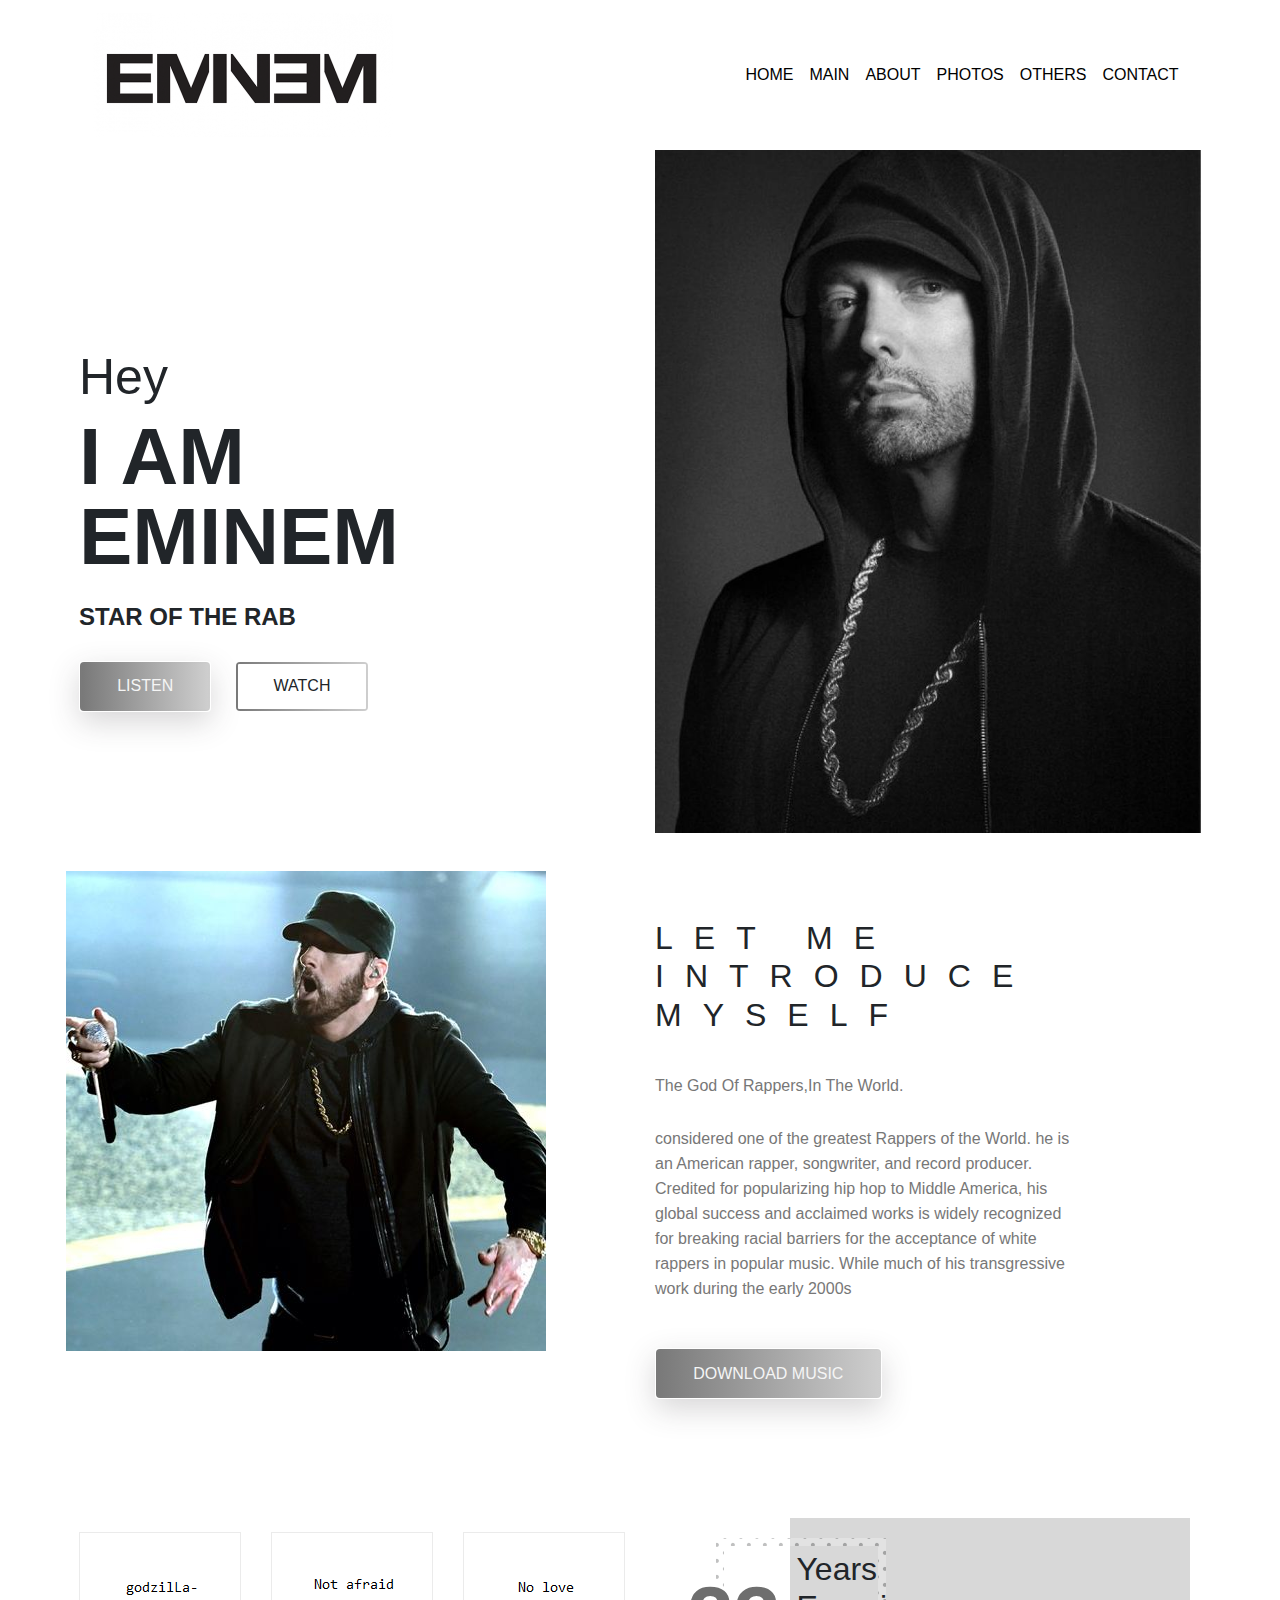
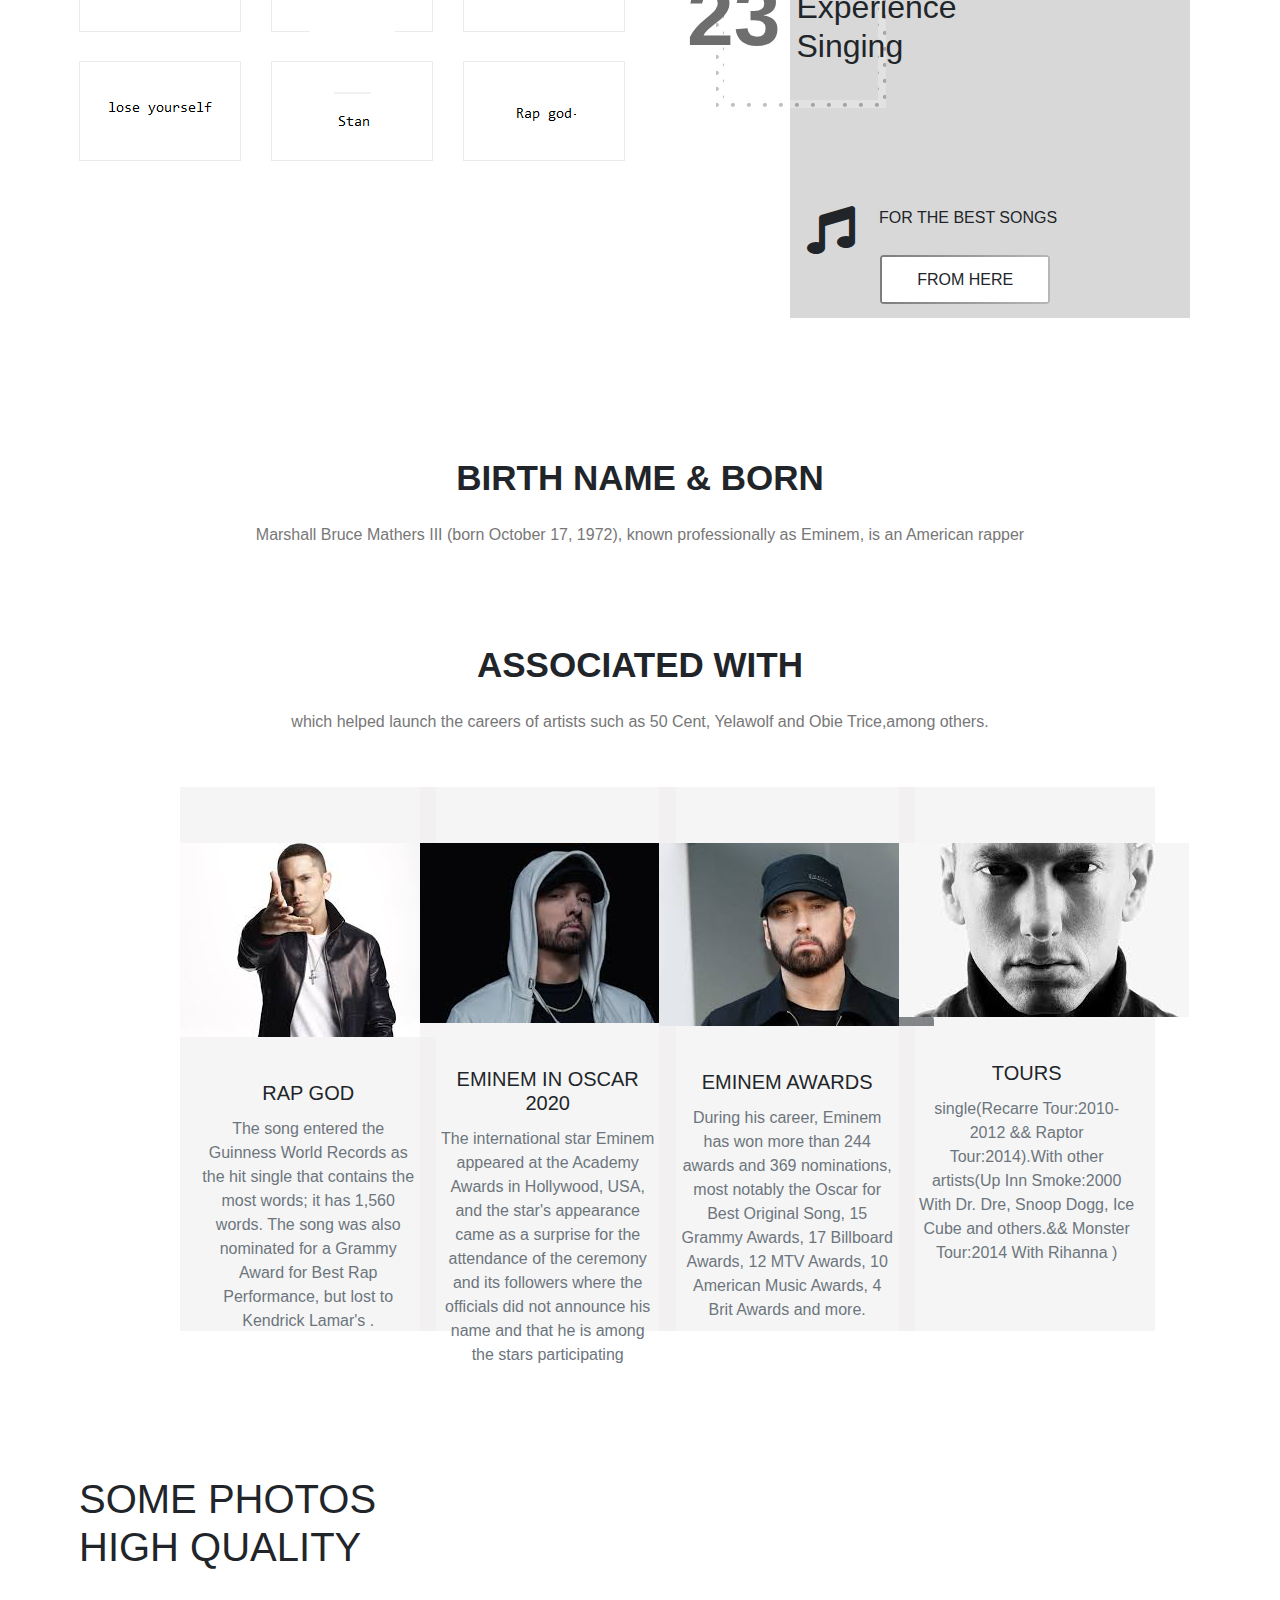
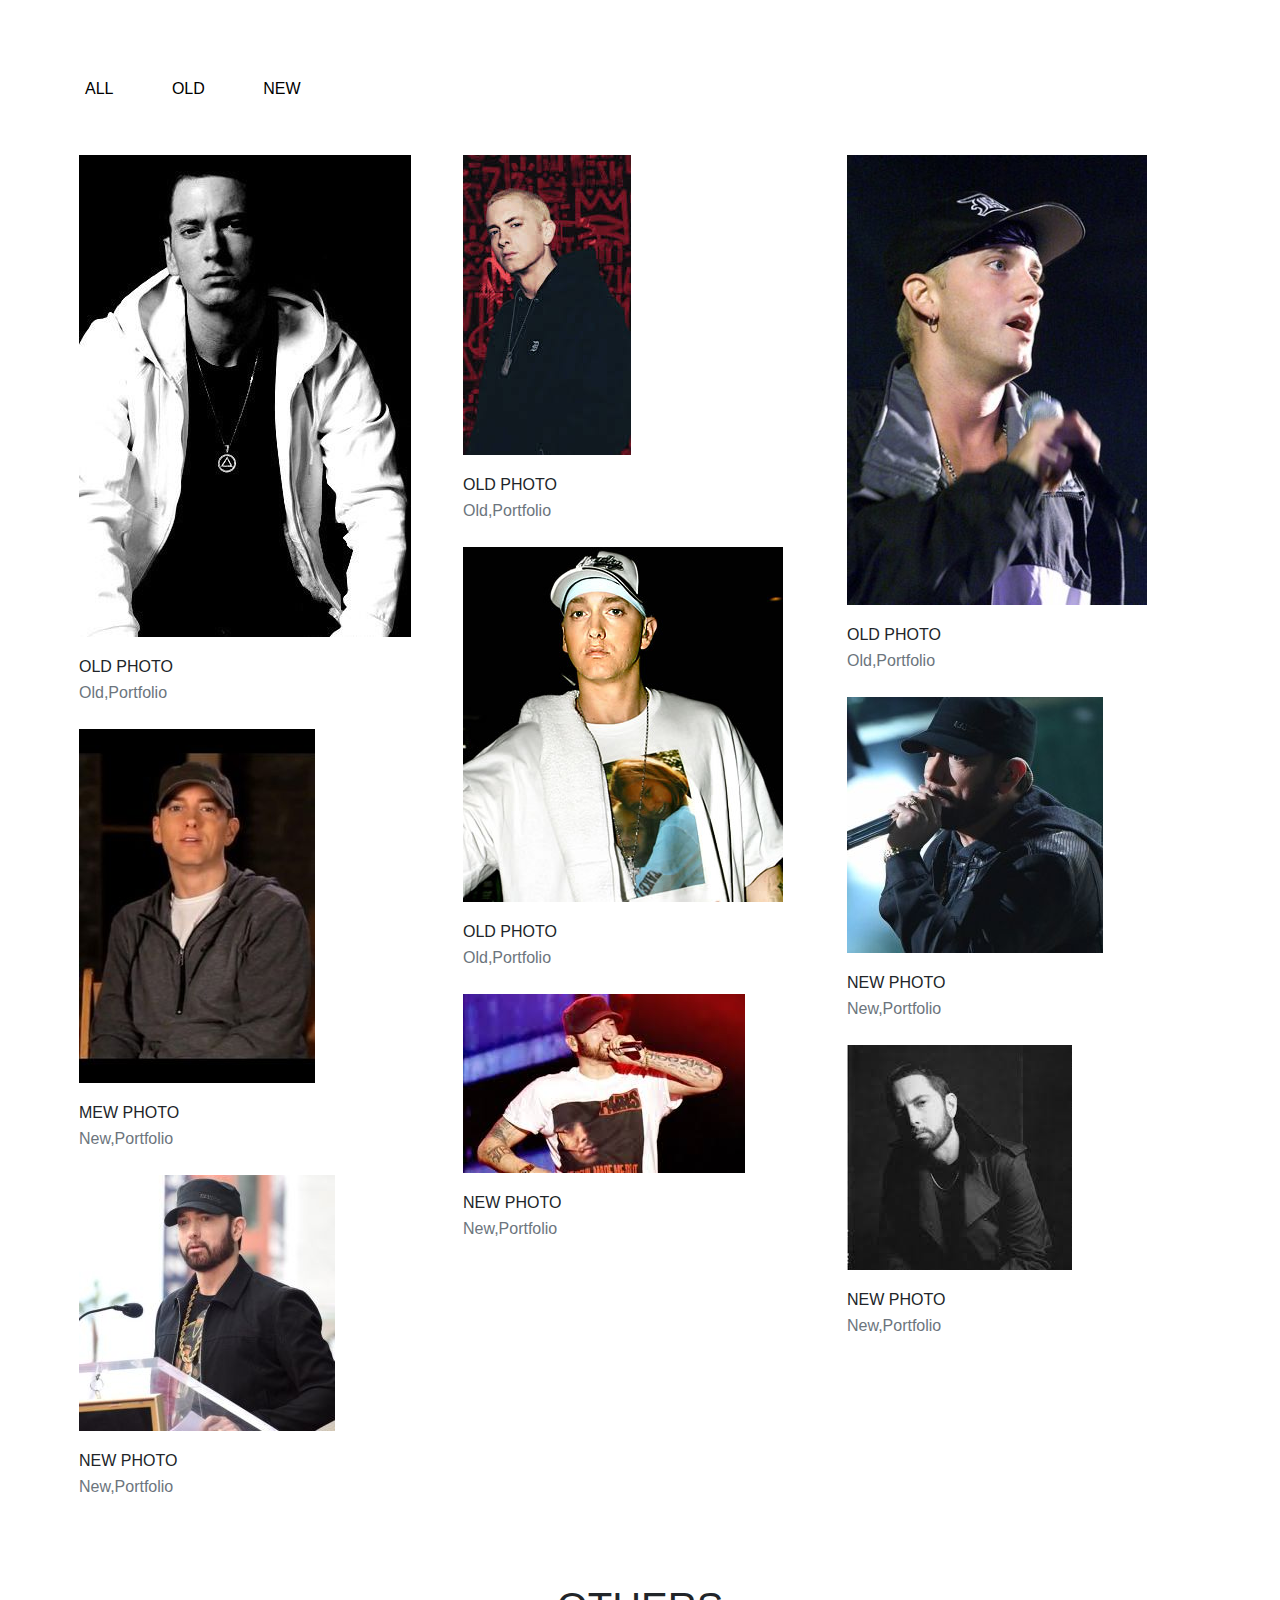
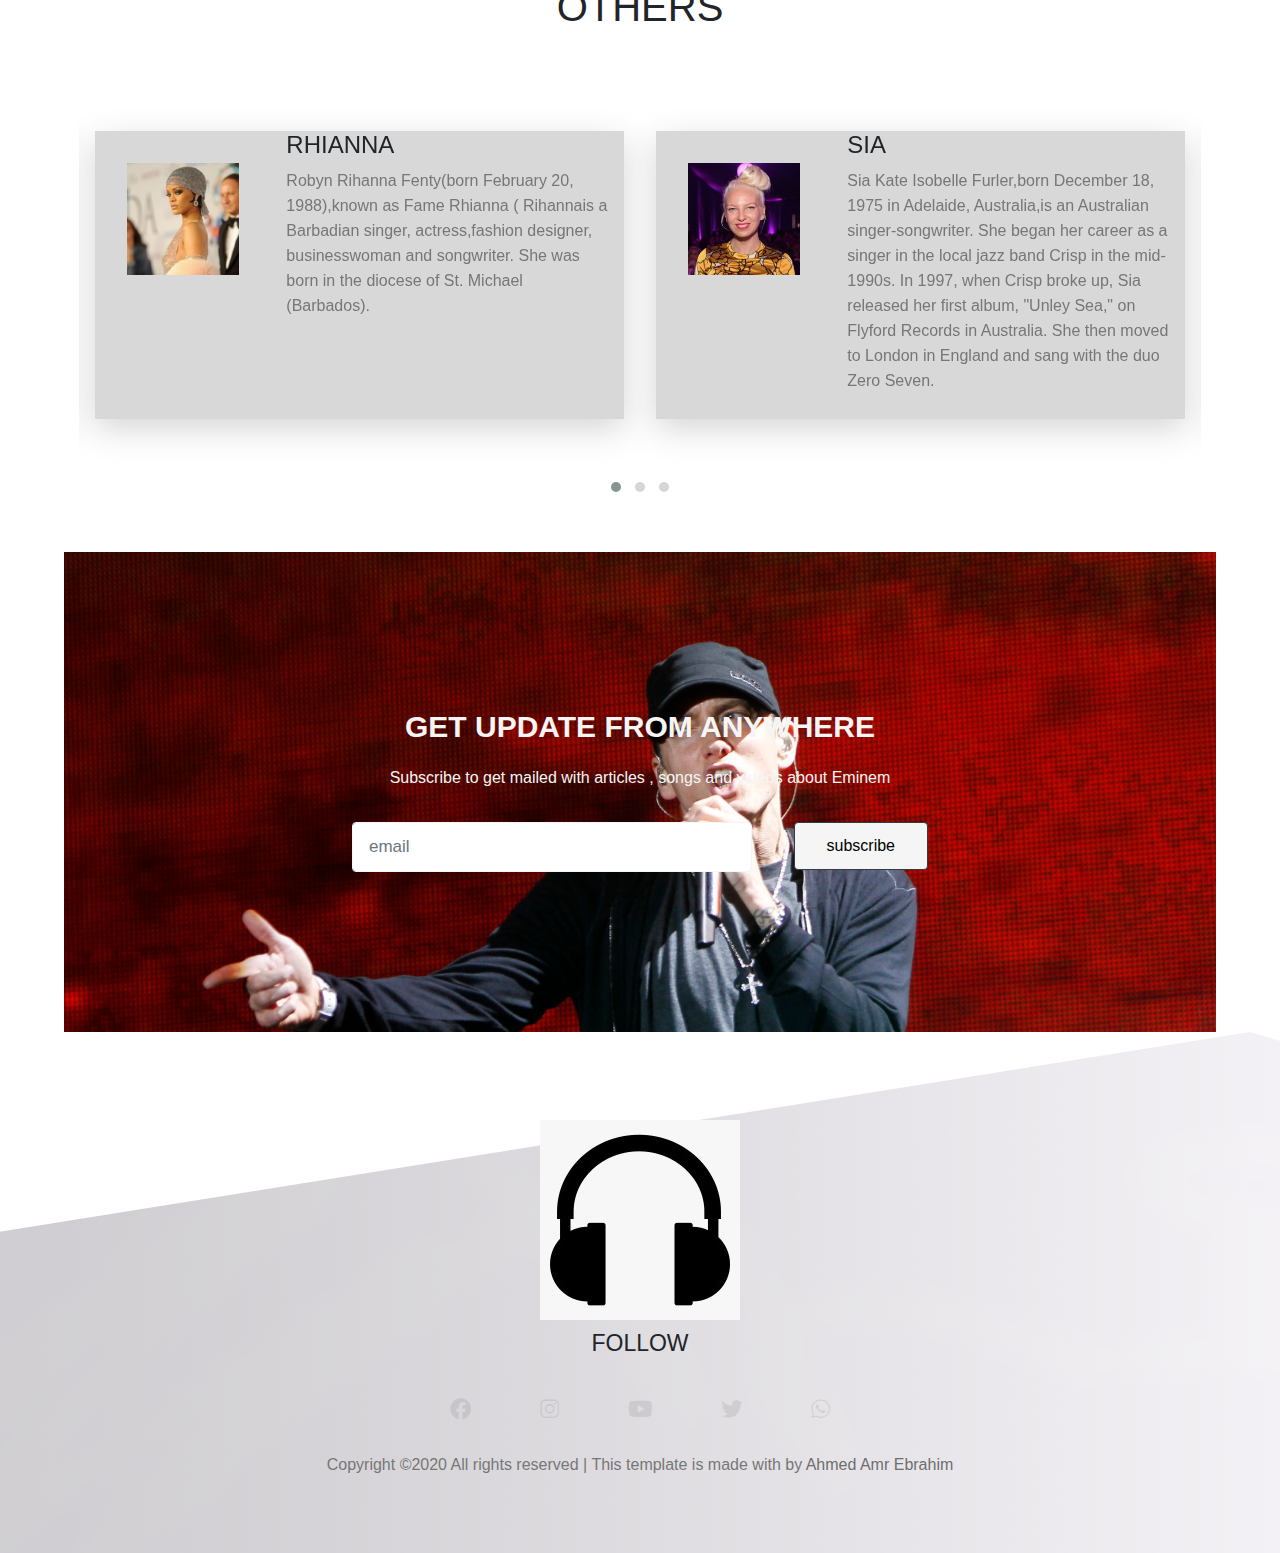
<file: projecto/index.html>
<!doctype html>
<html lang="en">
  <head>
    <!-- Required meta tags -->
    <meta charset="utf-8">
    <meta name="viewport" content="width=device-width, initial-scale=1, shrink-to-fit=no">
    <!-- Bootstrap CSS -->
    <link rel="stylesheet" href="bootstrap-4.5.0-dist/css/bootstrap.min.css">
    <!--icons-->
    <link rel="stylesheet" href="bootstrap-4.5.0-dist/css/all.min.css"> 
    <!--Magnific-Popup for photos-->
    <link rel="stylesheet" href="vendor/Magnific-Popup/dist/magnific-popup.css">
    <!--owl-carousel for other-->
    <link rel="stylesheet" href="vendor/owl-carousel/css/owl.carousel.min.css">
    <link rel="stylesheet" href="vendor/owl-carousel/css/owl.theme.default.min.css">
    <!-- custom css file-->
    <link rel="stylesheet" href="bootstrap-4.5.0-dist/css/style.css">
    <!--responsive css-->
    <link rel="stylesheet" href="bootstrap-4.5.0-dist/css/responsive.css">
    <title>Eminem</title>
    <link rel="icon" href="img/name.jpeg" />
  </head>
  <body> 
    <!--start navbar--> 
     <header class="header-area">
      <div class="main-menu">
       <nav class="navbar navbar-expand-lg navbar-light">
         <div class="container">
        <a class="navbar-brand" href="#"><img src="img/e8a82fcd9d08b59a6a1cdc425f71d537.png" alt="logo"></a>
         <button class="navbar-toggler" type="button" data-toggle="collapse" data-target="#navbarNav" aria-controls="navbarNav" aria-expanded="false" aria-label="Toggle navigation">
          <span class="navbar-toggler-icon"></span>
         </button>
     <div class="collapse navbar-collapse" id="navbarNav">
      <div class="mr-auto"></div>
      <ul class="navbar-nav">
       <li class="nav-item">
        <a class="nav-link" href="#">HOME</a>
       </li>
       <li class="nav-item">
        <a class="nav-link" href="#main">MAIN</a>
       </li>
       <li class="nav-item">
        <a class="nav-link" href="#about">ABOUT</a>
       </li>
       <li class="nav-item">
        <a class="nav-link" href="#Photos">PHOTOS</a>
       </li>
       <li class="nav-item">
        <a class="nav-link" href="#Says">OTHERS</a>
       </li>  
       <li class="nav-item">
        <a class="nav-link" href="#Contact">CONTACT</a>
       </li> 
      </ul>
     </div>
   </div>
</nav>
      </div>
     </header>
    <!--end navbar-->
    <!--start main-->
      <main class="site-main" id="main">
        <!--start banner-->
         <section class="site-banner">
           <div class="container">
             <div class="row">
               <div class="col-lg-6 col-md-12 site-title">
                <h3 class="title-text">Hey</h3>
                <h1 class="title-text text-uppercase">i am</h1>
                <h1 class="title-text text-uppercase">eminem</h1>
                <h4 class="title-text text-uppercase">star of the rab</h4>
                 <div class="site-button">
                 <div class="d-flex flex-row flex-wrap">
                  <a href="https://open.spotify.com/artist/7dGJo4pcD2V6oG8kP0tJRR"><button class="btn button primary-button mr-4 text-uppercase">listen</button></a>
                   <a href="https://www.youtube.com/user/EminemMusic"><button class="btn button secondary-button text-uppercase">watch</button></a>
                 </div>
                </div>
               </div>
               <div class="col-lg-6 col-md-12 banner-img">
                <img src="img/BAFBDC61-35D2-4A4E-A9F6-4C41F1B47403.jpeg" alt="banner-img" class="img-fluid"> 
              </div>
             </div>
           </div>
         </section>
        <!--end banner-->
        <!--start about-->
         <section class="about"id="about">
           <div class="container-fluid">
             <div class="row">
               <div class="col-lg-6 col-md-12">
                <div class="about-image">
                  <img src="img/about.jpg" alt="about" class="img-fluid">
                </div> 
               </div>
               <div class="col-lg-6 col-md-12 about-title ">
                 <h2 class="pt-5 text-uppercase">
                   <span>let me</span>
                   <span>introduce</span>
                   <span>myself</span>
                 </h2>
                 <div class="paragraph py-4 w-75">
                   <p class="para font-roboto">
                    The God Of Rappers,In The World.
                   </p>
                   <p class="para font-roboto">
                    considered one of the greatest Rappers of the World.
                    he is an American rapper, songwriter, and record producer. 
                    Credited for popularizing hip hop to Middle America,
                    his global success and acclaimed works is widely recognized for breaking racial barriers for the acceptance of white rappers in popular music.
                    While much of his transgressive work during the early 2000s
                  </p>
               </div>
               <a href="https://musicmp3.ru/artist_eminem.html"><buttontype="button" class="btn button primary-button text-uppercase"> download Music</button></a>
             </div>
           </div>
           </div>
         </section>
        <!--end about-->
        <!--start songs-->
        <section id="songs" class="songs">
        <div class="container">
          <div class="row">
            <div class="col-xl-6 col-lg-12 col-md-12">
              <div class="first-row row">
               <div class="col-lg-4 col-md-6 col-sm-6">
                 <div class="single-song">
                  <a href="https://www.youtube.com/watch?v=r_0JjYUe5jo"><img src="img/Screenshot (1).png" alt="song1"></a> 
                 </div>
               </div>
               <div class="col-lg-4 col-md-6 col-sm-6">
                <div class="single-song">
                  <a href="https://www.youtube.com/watch?v=j5-yKhDd64s"><img src="img/Screenshot (10).png" alt="song2"></a> 
                </div>
              </div>
              <div class="col-lg-4 col-md-6 col-sm-6">
                <div class="single-song">
                  <a href="https://www.youtube.com/watch?v=KV2ssT8lzj8"><img src="img/Screenshot (11).png" alt="song3"></a> 
                </div>
              </div>
              <div class="col-lg-4 col-md-6 col-sm-6">
                <div class="single-song">
                  <a href="https://www.youtube.com/watch?v=_Yhyp-_hX2s"> <img src="img/Screenshot (12).png" alt="song4"></a> 
                </div>
              </div>
              <div class="col-lg-4 col-md-6 col-sm-6">
                <div class="single-song">
                  <a href="https://www.youtube.com/watch?v=gOMhN-hfMtY"><img src="img/Screenshot (4).png" alt="song5"></a> 
                </div>
              </div>
              <div class="col-lg-4 col-md-6 col-sm-6">
                <div class="single-song">
                  <a href="https://www.youtube.com/watch?v=XbGs_qK2PQA"><img src="img/Screenshot (9).png" alt="song6"></a> 
                </div>
              </div>
              </div>
            </div>
            <div class="col-xl-6 col-lg-12 col-md-12">
              <div class="experience">
                <div class="d-flex flex-row years-area">
                  <h2 class="p-3 years">23</h2>
                  <h2>
                    <span>Years</span>
                    <span>Experience</span>
                    <span>Singing</span>
                  </h2>
                </div>
                <div class="d-flex flex-row call-area">
                  <span><i class="fas fa-music fa-3x px-4"></i></span>
                  <div class="call-now">
                    <p class="text-uppercase font-roboto">For the best songs</p>
                      
                    <span class="font-roboto py-2 font-roboto">
                      <a href="https://www.youtube.com/watch?v=8CYs3YSlSRo">
                       <button type="button" class="btn button secondary-button text-uppercase">
                        From Here</button></a></span>
                  </div>
                </div>
                <div class="bg-panel"></div>
              </div>
            </div>
          </div>
        </div>
      </section>
        <!--end songs-->
        <!--start info-->
        <section class="services-area">
        <div class="container">
          <div class="row">
            <div class="col-lg-12 text-center services-title">
              <h1 class="text-uppercase title-text  ">Birth name & Born</h1>
              <p class="para font-roboto">
                Marshall Bruce Mathers III (born October 17, 1972), known professionally as Eminem, is an American rapper
              </p>
            </div>
            <div class="col-lg-12 text-center services-title">
              <h1 class="text-uppercase title-text  ">Associated with</h1>
              <p class="para font-roboto">
                which helped launch the careers of artists such as 50 Cent, Yelawolf and Obie Trice,among others.
              </p>
            </div>
          </div>
          <div class="container services-list">
            <div class="row">
              <div class="col-lg-3 col-md-6 col-sm-12">
                <div class="services">
                  <div class="services-img text-center py-4">
                    <img src="img/images.jfif" alt="s1" />
                  </div>
                  <div class="card-body text-center">
                    <h5 class="text-uppercase card-title font-roboto">
                        Rap God
                    </h5>
                    <p class="card-text text-secondary">
                      The song entered the Guinness World Records as the hit single that contains the most words; it has 1,560 words. The song was also nominated for a Grammy Award for Best Rap Performance, but lost to Kendrick Lamar's .
                    </p>
                  </div>
                </div>
              </div>
              <div class="col-lg-3 col-md-6 col-sm-12">
                <div class="services">
                  <div class="services-img text-center py-4">
                    <img src="img/download (1).jfif" alt="s1" />
                  </div>
                  <div class="card-body text-center">
                    <h5 class="text-uppercase card-title font-roboto">
                      Eminem in Oscar 2020
                    </h5>
                    <p class="card-text text-secondary">
                      The international star Eminem appeared at the Academy Awards in Hollywood, USA, and the star's appearance came as a surprise for the attendance of the ceremony and its followers where the officials did not announce his name and that he is among the stars participating
                    </p>
                  </div>
                </div>
              </div>
              <div class="col-lg-3 col-md-6 col-sm-12">
                <div class="services">
                  <div class="services-img text-center py-4">
                    <img src="img/download (2).jfif" alt="s1" />
                  </div>
                  <div class="card-body text-center">
                    <h5 class="text-uppercase card-title font-roboto">
                      Eminem Awards
                    </h5>
                    <p class="card-text text-secondary"> 
                      During his career, Eminem has won more than 244 awards and 369 nominations, most notably the Oscar for Best Original Song, 15 Grammy Awards, 17 Billboard Awards, 12 MTV Awards, 10 American Music Awards, 4 Brit Awards and more.                    </p>
                  </div>
                </div>
              </div>
              <div class="col-lg-3 col-md-6 col-sm-12">
                <div class="services">
                  <div class="services-img text-center py-4">
                    <img src="img/images (3).jfif" alt="s1" />
                  </div>
                  <div class="card-body text-center">
                    <h5 class="text-uppercase card-title font-roboto">
                      Tours
                    </h5>
                    <p class="card-text text-secondary">
                      single(Recarre Tour:2010-2012 && Raptor Tour:2014).With other artists(Up Inn Smoke:2000 With Dr. Dre, Snoop Dogg, Ice Cube and others.&& Monster Tour:2014 With Rihanna )
                    </p>
                  </div>
                </div>
              </div>
            </div>
          </div>
        </div>
      </section>
        <!--end info-->
        <!--start photo-->
        <section id="Photos"class="project-area">
        <div class="container ">
          <div class="priject-title pb-5">
            <h1 class="text-uppercase title-h1 ">
              Some Photos
            </h1>
            <h1 class="text-uppercase title-h1">High Quality</h1>
          </div>
          <div class="button-groub">
            <button type="button" class="active" id="btn1" data-filter="*">All</button>
            <button type="button" data-filter=".old">Old</button>
            <button type="button" data-filter=".colored">new</button>
          </div>
          <div class="row grid">
            <div class="col-lg-4 col-md-6 col-sm-12 element-item old">
              <div class="project">
                <div class="img">
                  <a class="test-popup-link" href="img/banner.jpg">
                    <img src="img/banner.jpg" alt="old1" />
                  </a>
                </div>
                <div class="title py-4">
                  <h4 class="text-uppercase">Old Photo</h4>
                  <span class="text-secondary">Old,Portfolio</span>
                </div>
              </div>
            </div>
            <div class="col-lg-4 col-md-6 col-sm-12 element-item old">
              <div class="project">
                <div class="img">
                  <a class="test-popup-link" href="img/images (2).jfif">
                    <img src="img/images (2).jfif" alt="old2" />
                  </a>
                </div>
                <div class="title py-4">
                  <h4 class="text-uppercase">Old Photo</h4>
                  <span class="text-secondary">Old,Portfolio</span>
                </div>
              </div>
            </div>
            <div class="col-lg-4 col-md-6 col-sm-12 element-item old">
              <div class="project">
                <div class="img">
                  <a class="test-popup-link" href="img/eminem_tigers.jpg">
                    <img src="img/eminem_tigers.jpg" alt="old3" />
                  </a>
                </div>
                <div class="title py-4">
                  <h4 class="text-uppercase">Old Photo</h4>
                  <span class="text-secondary">Old,Portfolio</span>
                </div>
              </div>
            </div>
            <div class="col-lg-4 col-md-6 col-sm-12 element-item old">
              <div class="project">
                <div class="img">
                  <a class="test-popup-link" href="img/Eminem (3).jpg">
                    <img src="img/Eminem (3).jpg" alt="old4" />
                  </a>
                </div>
                <div class="title py-4">
                  <h4 class="text-uppercase">Old Photo</h4>
                  <span class="text-secondary">Old,Portfolio</span>
                </div>
              </div>
            </div>
            <div class="col-lg-4 col-md-6 col-sm-12 element-item colored">
              <div class="project">
                <div class="img">
                  <a class="test-popup-link" href="img/eminem-donates-moms-spaghetti-to-detroit-hospital-workers-battling-coronavirus-256x256.jpg">
                    <img src="img/eminem-donates-moms-spaghetti-to-detroit-hospital-workers-battling-coronavirus-256x256.jpg" alt="colored1" />
                  </a>
                </div>
                <div class="title py-4">
                  <h4 class="text-uppercase">New Photo</h4>
                  <span class="text-secondary">New,Portfolio</span>
                </div>
              </div>
            </div>
            <div class="col-lg-4 col-md-6 col-sm-12 element-item colored">
              <div class="project">
                <div class="img">
                  <a class="test-popup-link" href="img/c0cc873686f8241c2f5330e76c90efad.jpg">
                    <img src="img/c0cc873686f8241c2f5330e76c90efad.jpg" alt="colored2" />
                  </a>
                </div>
                <div class="title py-4">
                  <h4 class="text-uppercase">Mew Photo</h4>
                  <span class="text-secondary">New,Portfolio</span>
                </div>
              </div>
            </div>
            <div class="col-lg-4 col-md-6 col-sm-12 element-item colored">
              <div class="project">
                <div class="img">
                  <a class="test-popup-link" href="img/images (4).jfif">
                    <img src="img/images (4).jfif" alt="colored3" />
                  </a>
                </div>
                <div class="title py-4">
                  <h4 class="text-uppercase">New Photo</h4>
                  <span class="text-secondary">New,Portfolio</span>
                </div>
              </div>
            </div>
            <div class="col-lg-4 col-md-6 col-sm-12 element-item colored">
              <div class="project">
                <div class="img">
                  <a class="test-popup-link" href="img/download.jfif">
                    <img src="img/download.jfif" alt="colored4" />
                  </a>
                </div>
                <div class="title py-4">
                  <h4 class="text-uppercase">New Photo</h4>
                  <span class="text-secondary">New,Portfolio</span>
                </div>
              </div>
            </div>
            <div class="col-lg-4 col-md-6 col-sm-12 element-item colored">
              <div class="project">
                <div class="img">
                  <a class="test-popup-link" href="img/last.jpg">
                    <img src="img/last.jpg" alt="fans5" />
                  </a>
                </div>
                <div class="title py-4">
                  <h4 class="text-uppercase">New Photo</h4>
                  <span class="text-secondary">New,Portfolio</span>
                </div>
              </div>
            </div>
          </div>
        </div>
      </section>
        <!--end photo-->
        <!--start other-->
        <section id="Says"class="they-say">
        <div class="container">
          <div class="row text-center">
            <div class="col-12">
              <div class="they-say-title">
                <h1 class="text-uppercase title-h1">others</h1>
              </div>
            </div>
          </div>
        </div>
        <div class="container carousel py-lg-5">
          <div class="owl-carousel owl-theme">
            <div class="person row">
              <div class="col-lg-4 col-md-12 person-img">
                <img src="img/rihana.jpg" alt="img1" />
              </div>
              <div class="col-lg-8 col-md-12 person-about">
                <h4 class="text-uppercase">Rhianna</h4>
                <p class="para">
                  Robyn Rihanna Fenty(born February 20, 1988),known as Fame Rhianna ( Rihannais a Barbadian singer, actress,fashion designer, businesswoman and songwriter. She was born in the diocese of St. Michael (Barbados).
                </p>
              </div>
            </div>
            <div class="person row">
              <div class="col-lg-4 col-md-12 person-img">
                <img src="img/sia.jpg" alt="img1" />
              </div>
              <div class="col-lg-8 col-md-12 person-about">
                <h4 class="text-uppercase">Sia</h4>
                <p class="para">
                  Sia Kate Isobelle Furler,born December 18, 1975 in Adelaide, Australia,is an Australian singer-songwriter. She began her career as a singer in the local jazz band Crisp in the mid-1990s. In 1997, when Crisp broke up, Sia released her first album, "Unley Sea," on Flyford Records in Australia. She then moved to London in England and sang with the duo Zero Seven.
                </p>
              </div>
            </div>

            <div class="person row">
              <div class="col-lg-4 col-md-12 person-img">
                <img src="img/tupac.jpg" alt="img1" />
              </div>
              <div class="col-lg-8 col-md-12 person-about">
                <h4 class="text-uppercase">Tupac Shakur</h4>
                <p class="para">
                  Tupac Amaru Shakur born Lesane Parish Crooks, June 16, 1971 – September 13, 1996, popularly known by his stage name 2Pac, was an American rapper and actor. He is considered by many to be one of the most significant rappers of all time.[5][6] Much of Shakur's work has been noted for addressing contemporary social issues that plagued inner cities, and he is considered a symbol of resistance and activism against inequality    
                </p>
              </div>
            </div>
            <div class="person row">
              <div class="col-lg-4 col-md-12 person-img">
                <img src="img/50 cent.png" alt="img1" />
              </div>
              <div class="col-lg-8 col-md-12 person-about">
                <h4 class="text-uppercase">50 Cent</h4>
                <p class="para">
                  Curtis James Jackson III (born July 6, 1975), better known by his stage name 50 Cent, is an American rapper, actor, producer, and entrepreneur. Born in the South Jamaica neighborhood of the borough of Queens, Jackson began selling drugs at age twelve during the 1980s crack epidemic. He later began pursuing a musical career and in 2000 he produced Power of the Dollar for Columbia Records, but days before the planned release he was shot and the album was never released. In 2002.
                </p>
              </div>
            </div>
            <div class="person row">
              <div class="col-lg-4 col-md-12 person-img">
                <img src="img/dr.dre.jpg" alt="img1" />
              </div>
              <div class="col-lg-8 col-md-12 person-about">
                <h4 class="text-uppercase">Dr. Dre</h4>
                <p class="para">
                  Andre Romelle Young (born February 18, 1965), better known as Dr. Dre, is an American rapper, songwriter, audio engineer, record producer, record executive, entrepreneur, and actor. He is the founder and CEO of Aftermath Entertainment and Beats Electronics, and was previously co-owner of Death Row Records. Dr. Dre began his career as a member of the World Class Wreckin' Cru in 1985, and later found fame with the gangsta rap group N.W.A.
                </p>
              </div>
            </div>
            <div class="person row">
              <div class="col-lg-4 col-md-12 person-img">
                <img src="img/lil wayne.jpg" alt="img1" />
              </div>
              <div class="col-lg-8 col-md-12 person-about">
                <h4 class="text-uppercase">Lil Wayne</h4>
                <p class="para">
                  Dwayne Michael Carter Jr. (born September 27, 1982), better known by his stage name Lil Wayne, is an American rapper, singer, songwriter, record executive, entrepreneur, and actor. He is regarded by many contemporaries as one of the most influential hip hop artists of his generation, and often cited as one of the greatest rappers of all time. His career began in 1996, at the age of 13, when he was discovered by Birdman and joined Cash Money Records as the youngest member of the label
                </p>
              </div>
            </div>
          </div>
        </div>
      </section>
        <!--end other-->
        <!--start subscribe-->
      <section id="Contact" class="subscribe-area ">
        <div class="container subscribe">
          <div class="row">
            <div class="col-lg-12 col-md-12 text-center subscribe-title">
              <h4 class="text-uppercase para2 ">get update from anywhere</h4>
              <p class=" para2">
                Subscribe to get mailed with articles , songs and videos about Eminem
              </p>
            </div>
          </div>
          <div class="d-sm-flex justify-content-center">
            <form class="w-50">
              <div class="row d-flex flex-row ">
                <div class="col input-textbox">
                  <input type="text" id="txtemail" class="form-control"placeholder="email"/>
                </div>
                <div class="col">
                  <div class="btn-submit">
                    <button type="submit" class="btn btn-dark float-right">
                      subscribe
                    </button>
                  </div>
                </div>
              </div>
            </form>
          </div>
        </div>
      </section>
      <!--end subscribe-->
      </main> 
    <!--end main-->
     <!--start footer-->
     <footer class="footer-area">
      <div class="container">
        <div>
          <div class="site-logo text-center py-2">
            <a href="#"><img src="img/footer.jpeg" alt="logo"/></a>
          </div>
          <div class="social text-center">
            <h5 class="text-uppercase">follow</h5>
            <a href="#"><i class="fab fa-facebook"></i></a>
            <a href="#"><i class="fab fa-instagram"></i></a>
            <a href="#"><i class="fab fa-youtube"></i></a>
            <a href="#"><i class="fab fa-twitter"></i></a>
            <a href="#"><i class="fab fa-whatsapp"></i></a>
          </div>
        </div>
        <div class="copyrights text-center">
          <p class="para">
            Copyright ©2020 All rights reserved | This template is made with by
            <a href="#"><span style="color: var(--primary-color2);">Ahmed Amr Ebrahim</span></a>
          </p>
        </div>
      </div>
    </footer>
     <!--end footer-->
    <!--Jquery JS-->
    <script src="bootstrap-4.5.0-dist/js/jquery.js"></script> 
    <!--Bootstrap JS-->
    <script src="bootstrap-4.5.0-dist/js/bootstrap.min.js"></script>
    <!--isotope js for photos-->
    <script src="vendor/isotope/isotope.min.js"></script>
    <!-- Magnific-Popup for-->
    <script src="vendor/Magnific-Popup/dist/jquery.magnific-popup.min.js"></script>
    <!--owl-carousel for other-->
    <script src="vendor/owl-carousel/js/owl.carousel.min.js"></script>
    <!--custom js-->
    <script src="bootstrap-4.5.0-dist/js/main.js"></script>
  </body>
</html>
</file>
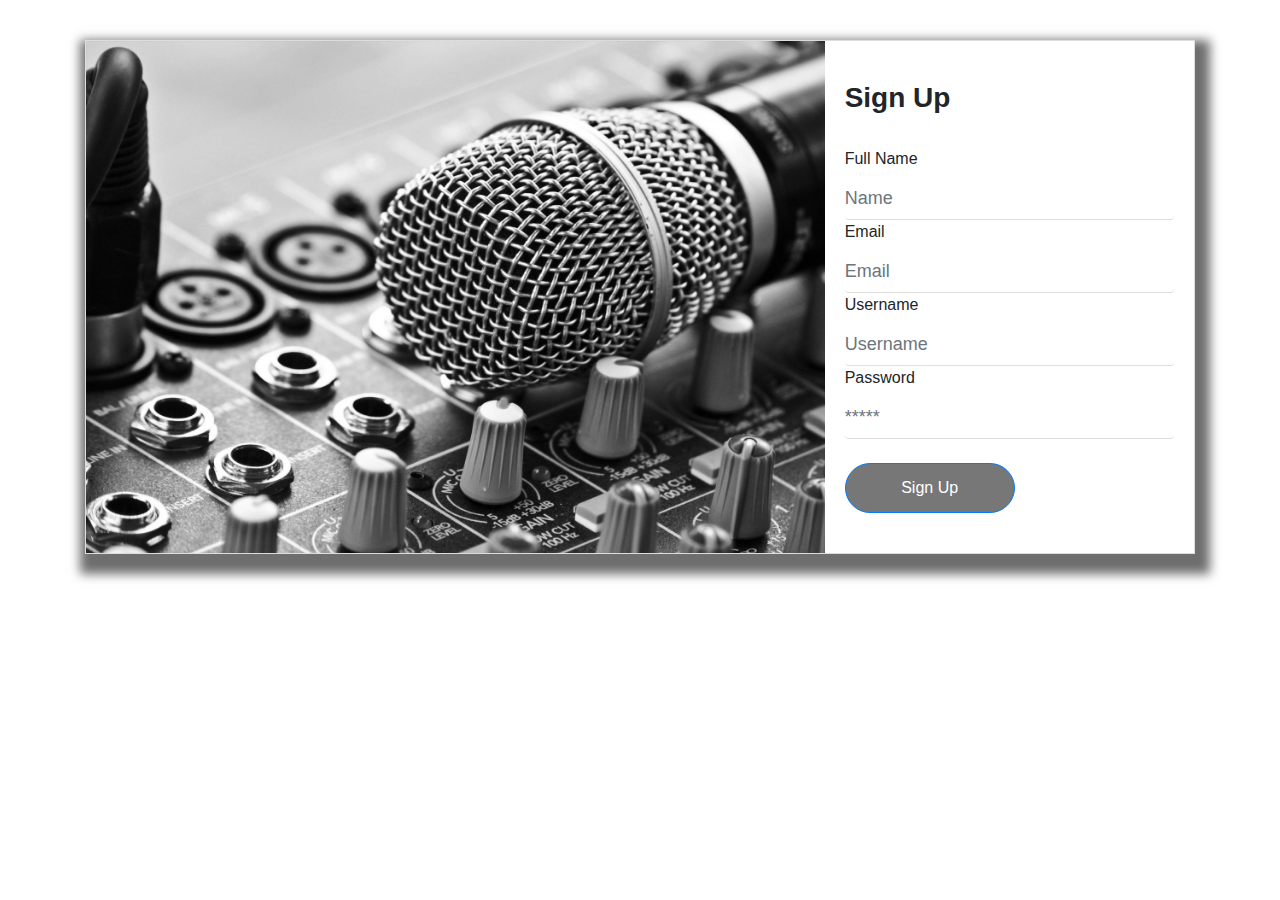
<file: projecto/form.html>
<!DOCTYPE html>
<html lang="en">
 <head>
     <!--meta-->
    <meta charset="utf-8">
    <!--bootstrap-->
    <link rel="stylesheet" href="bootstrap-4.5.0-dist/css/bootstrap.min.css">
    <link rel="stylesheet" href="bootstrap-4.5.0-dist/css/stylee.css">
    <script src="bootstrap-4.5.0-dist/js/bootstrap.min.js"></script>
    <title>Sign up Form</title>
    <link rel="icon" href="img/name.jpeg" />
 </head> 
 <body>
  <div class="container">
   <div class="row"id="registrationform">
     <div class="col-md-8"></div>
     <div class="col-md-4">
        <form>
            <h3><b>Sign Up</b></h3>
            <br>
          <div class="form-groub">
              <label>Full Name</label>
              <input type="text" placeholder="Name" class="form-control">
          </div>  
          <div class="form-groub">
            <label>Email</label>
            <input type="text" placeholder="Email" class="form-control">
        </div>
        <div class="form-groub">
            <label>Username</label>
            <input type="text" placeholder="Username" class="form-control">
        </div>
        <div class="form-groub">
            <label>Password</label>
            <input type="Password" placeholder="*****" class="form-control">
        </div> <br>
        <a href="index.html"><button type="button" class="btn btn-primary">Sign Up</button></a>
        </form>
     </div>
   </div>
  </div> 
 </body>  
</html>
</file>
<file: projecto/bootstrap-4.5.0-dist/css/style.css>
/* fonts*/
@import url(fonts.css);
/*css variabels*/
@import url(variabels.css);
/*global css */
@import url(global.css);
/*start nav*/

.header-area .main-menu .nav-item .nav-link{
  font:normal 400 15px var(--roboto);
  color:var(--title-color);
}
.header-area .main-menu .navbar-nav a:hover {
  background: var(--gradient-color);
  -webkit-background-clip: text;
  -webkit-text-fill-color: transparent;
  background-clip: text;
}
.navbar-brand img{
width:50%;
}
/*end nav*/
/*start banner*/
.site-main .site-banner .site-title h3 {
  padding-top: 35%;
  font-weight: 500;
}
.site-main .site-banner .site-title h1 {
  font-size: 5rem;
}

.site-main .site-banner .site-title h4 {
  font-size: 1.5rem;
}

.site-main .site-banner .site-title .banner-image > img {
  padding: 7rem 0;
  width: 90rem;
}
/*end banner*/
/*start about*/
.site-main .about {
  padding:8rem 5rem;
}

.site-main .about .about-title h2 > span {
  display: block;
  font: normal bold 49px/60px var(--roboto);
  letter-spacing: 21px;
}

.site-main .about .about-title .paragraph > p {
  padding: 0.4rem 0;
}
/*end about*/
/*start song*/
.site-main .songs{
  padding: 1rem 0;
  margin-top: 4rem;
}
.site-main .songs .first-row .col-lg-4 {
  display: flex;
  justify-content: center;
}
.site-main .songs .first-row .col-lg-4 > .single-song {
  border: 1px solid var(--border-color);
  text-align: center;
  padding: 1.8rem 0rem;
  margin: 0.9rem 0rem;
  width: 180px;
  height: 100px;
  cursor: pointer;
  transition: transform.4s ease;
}
.site-main .songs .first-row .col-lg-4 > .single-song > img {
  width: 50%;
}

.site-main .songs .first-row .col-lg-4 > .single-song:hover {
  box-shadow: var(--box-shadow);
  transform: scale(1.1);
}

.site-main .songs .first-row .col-lg-4 > .single-song:hover > img {
  filter: brightness(0.5);
}

.site-main .songs .experience {
  padding-left: 1rem;
}

.site-main .songs .experience span {
  display: block;
}

.site-main .songs .experience .years-area {
  background: url("../../img/client-info-bg.png") no-repeat 45px 20px;
  padding: 2rem 0;
  width: 40rem;
  height: 18rem;
  padding-left: 0;
  position: relative;
}

.site-main .songs .experience .bg-panel {
  position: absolute;
  left: -190px;
  top: 0rem;
  background: #85858552;
  width: 400px;
  height: 400px;
  margin-left: 340px;
  z-index: -1;
}

.site-main .songs .experience .years-area .years {
  font-weight: bold;
  font-family: var(--roboto);
  font-style: normal;
  font-size: 84px;
  color: var(--primary-color2);
  z-index: 2;
}

.site-main .songs .experience .years-area .years h2 > span {
  font: normal 600 22px/30px var(--roboto);
}

.site-main .songs .experience .call-area {
  padding-left: 7rem;
}

/*end song*/
/*start info*/
.site-main .services-area {
  padding: 5rem 2rem;
}

.site-main .services-area .services-title {
  padding: 0 14rem;
}

.site-main .services-area .services-title h1 {
  font-size: 35px;
}

.site-main > .services-area .services {
  background-color: rgba(238, 236, 236, 0.5);
  padding: 2rem 0;
  width: 16rem;
  margin: 2%;
  transition: box-shadow.7s ease;
  height: 34rem;
}

.site-main > .services-area .services:hover {
  box-shadow: var(--box-shadow);
}
/*end info*/
/*start photos*/
.site-main .project-area {
  padding: 4rem 0;
}

.site-main .project-area .button-groub button {
  background: transparent;
  border: none;
  font: normal 500 16px var(--roboto);
  line-height: 130px;
  text-transform: uppercase;
}

.site-main .project-area .button-groub button + button {
  padding-left: 3rem;
}

.site-main .project-area .grid .project > .title h4 {
  font: normal 700 25px var(--roboto);
  line-height: 12px;
}

.site-main .project-area .grid .project .img a:hover img {
  filter: brightness(1.1) drop-shadow(1px 8px 30px #b1afb1);
}
/*end photos*/
/*start others*/
.site-main .they-say .they-say-title p {
  padding: 1rem 7rem;
}

.site-main .they-say .person {
  background: #d8d8d8;
  box-shadow: var(--box-shadow);
  margin: 3rem 1rem;
  height: 18rem;
}

.site-main .they-say .person .person-img {
  padding: 2rem;
}

.site-main .they-say .person .person-say {
  padding-top: 2rem;
}

.site-main .they-say .person .person-say h4 {
  font-style: normal;
  font-weight: 500;
  font-family: var(--roboto);
  font-size: 21px;
  line-height: 20px;
}
/*end others*/
/*start subscribe*/
.site-main .subscribe-area .subscribe {
  background: url(../../img/subscribe.jpg) no-repeat;
  background-size: cover;
  padding: 10rem 0;
  
}
.site-main .subscribe-area .subscribe .subscribe-title h4 {
  font-size: 30px;
  line-height: 30px;
  font-weight: 700;
  font-style: normal;
  font-family: var(--roboto);
}
.site-main .subscribe-area .subscribe .subscribe-title p {
  padding: 1rem 4rem;
}

.site-main .subscribe-area .subscribe form .input-textbox input {
  width: 400px;
  padding: 1.5rem 1rem;
  border: 1px solid whitesmoke;
  color: black;
  font-style: normal;
  font-weight: 500;
  font-size: 17px;
  line-height: 20px;
  font-family: var(--roboto);
}
.site-main .subscribe-area .subscribe form .btn-submit button {
  background-color: whitesmoke;
  color: black;
  padding: 0.7rem 2rem;
}
/*end subscribe*/
/*start footer*/
footer.footer-area {
  background: url(../../img/footer-bg.png) no-repeat;
  padding: 5rem 0 3.75rem 0;
}
footer.footer-area .social h5 {
  font-size: 23px;
  line-height: 30px;
  font-weight: 500;
  font-style: normal;
  font-family: var(--roboto);
}
footer.footer-area .social a > i {
  font-size: 22px;
  padding: 2rem 2rem;
  color: var(--border-color);
}
footer.footer-area .social a > i:hover {
  color: var(--primary-color2);
}
/*end footer*/
</file>
<file: projecto/bootstrap-4.5.0-dist/css/responsive.css>
/* if the veiwport is equal to 340px or less*/
@media only screen and (max-width: 340px) {
    .header .main-menu .navbar,
    .header .main-menu .navbar .navbar-brand,
    .site-main .subscribe-area .subscribe .subscribe-title,
    .site-main .subscribe-area .subscribe .subscribe-title p,
    .site-main .subscribe-area .subscribe .subscribe-title h4,
    .site-main .subscribe-area,
    .site-main .subscribe-area .subscribe {
      padding: 2%;
      margin: 0;
    }
    .site-main .site-banner .site-title h1 {
      font-size: 41px;
    }
    .site-main .subscribe-area .subscribe form .input-textbox input {
      width: 15rem;
    }
    .site-main > .services-area .services {
      width: 13rem;
    }
    .site-main .they-say .person {
      height: 40rem;
    }
  }
  /* if the veiwport is equal to 792px or less*/
  
  @media only screen and (max-width: 792px) {
    .site-main .about .about-title h2 > span {
      font-size: 31px;
      letter-spacing: 10px;
    }
    .site-main .brand .experience .years-area {
      padding-left: 1%;
      width: 49%;
    }
    .site-main .brand .experience .bg-panel {
      margin-left: 30%;
      width: 80%;
    }
    .site-main .brand .experience .call-area {
      padding-left: 3%;
    }
    .site-main .project-area .button-groub button {
      font-style: normal;
      font-weight: 500;
      font-size: 18px;
      line-height: 40px;
      font-family: var(--roboto);
    }
    .site-main .about .about-title p {
      padding: 0%;
    }
    .site-main .subscribe-area .subscribe form .input-textbox input{
      width: 20rem;
      margin-top: 0;
      margin-left: 20%;
    }
    .site-main .subscribe-area .subscribe form .btn-submit{
        margin-top: 60%;
    }
    .site-main .they-say .person {
      height: 40rem;
    }
  }
  /* if the veiwport is equal to 1910px or less*/
  
  @media only screen and (max-width: 1910px) {
    .header .main-menu .navbar {
      padding: 1rem;
    }
    .container {
      max-width: 90%;
    }
    .site-main .brand,
    .site-main .services-area .services-title,
    .site-main .about {
      padding: 3% 4%;
    }
  }
</file>
<file: projecto/bootstrap-4.5.0-dist/css/stylee.css>
#registrationform{
    border: 1px solid #dddddd;
    margin: 40px 0;
    box-shadow: 5px 10px 10px 10px rgb(110, 110, 110);
}
#registrationform .col-md-8{
    background-image: url(../../img/m2.jpg);
    background-size: cover;
    
}
#registrationform .col-md-4{
    padding: 40px 20px;
}
#registrationform label{
    font-size: 16px;
}

#registrationform .form-control{
    background: none;
    border: none;
    outline: none;
    border-bottom: 1px solid #dddddd;
    padding: 0;
    font-size: 18px;
}
#registrationform  .btn-primary{
    background-color: #777777;
    width: 170px;
    border-radius: 50px;
    height: 50px;
}
</file>
